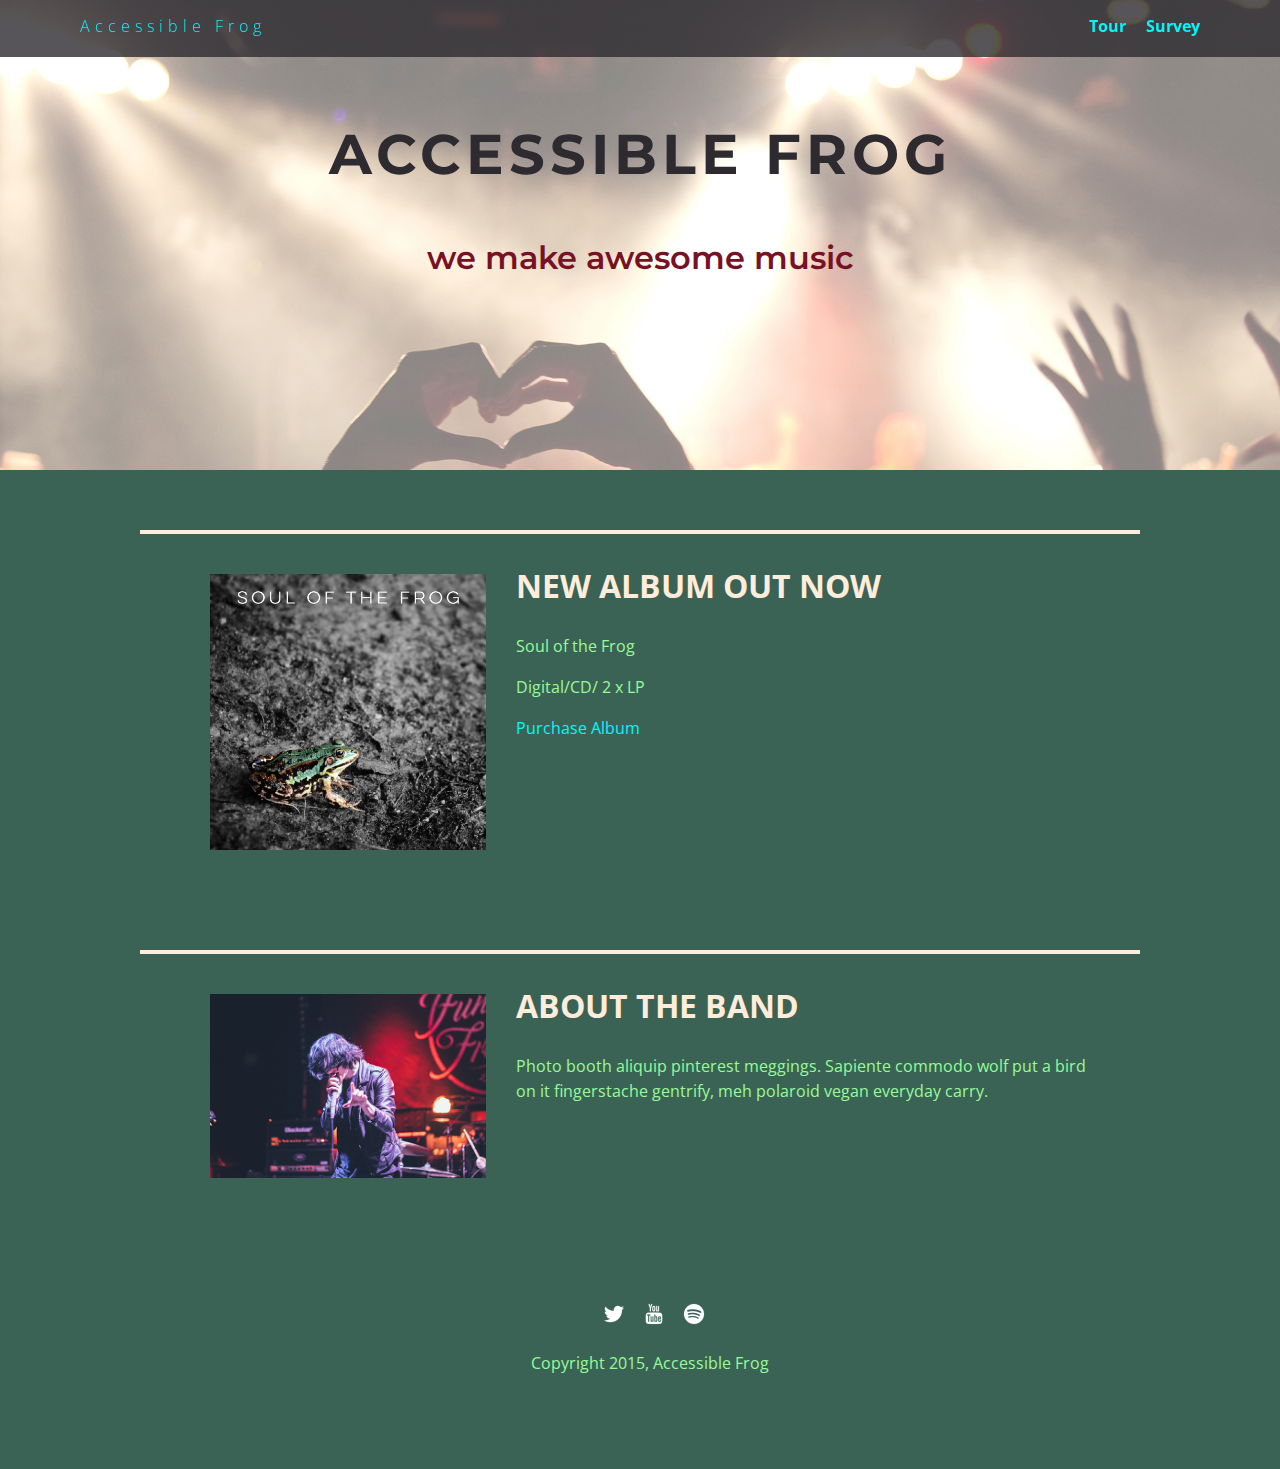
<file: index.html>
<!doctype html>
<html lang="en">
  <head>
      <meta charset="utf-8">
      <link href="css/styles.css" rel="stylesheet" type="text/css" />
      <meta name="viewport" content="width=device-width, initial-scale=1, maximum-scale=1, user-scalable=0"/>
      <link href='https://fonts.googleapis.com/css?family=Open+Sans:400,300,600' rel='stylesheet' type='text/css'>
      <link href='https://fonts.googleapis.com/css?family=Montserrat:400,700' rel='stylesheet' type='text/css'>
      <title>Accessible Frog</title>
  </head>

  <body>
    <nav role="navigation" class="main-nav">
      <ul class="nav">
        <li class="name"><a href="#">Accessible Frog</a></li>
        <li><a href="tour.html">Tour</a></li>
        <li><a href="survey.html">Survey</a></li>
      </ul>
    </nav>

    <header role="banner">
    	<h1 class="tag">Accessible Frog</h1>
    	<p class="tagline">We make awesome music</p>
    </header>

    <main role="main">
      <div class="card">
        <div class="flex">
          <img class="photo" src="img/soul_of_the_frog.jpg" alt="The cover of the Soul of the Frog album.">
          <div class="information">
            <h2 class="heading">New album out now</h2>
            <p>Soul of the Frog</p>
            <p>Digital/CD/ 2 x LP</p>
            <a href="#" class="buy">Purchase Album</a>
          </div>
        </div>
      </div>

      <div class="card">
        <div class="flex">
          <img class="photo" src="img/lead_singer.jpg" alt="The lead singer of Accessible Frog performing.">
          <div class="information">
            <h2 class="heading">About the band</h2>
            <p>Photo booth aliquip pinterest meggings. Sapiente commodo wolf put a bird on it fingerstache gentrify, meh polaroid vegan everyday carry.</p>
          </div>
        </div>
      </div>
    </main>

    <footer role="contentinfo">
      <ul>
        <li><a href="#" class="social"><img src="img/twitter-32.png" alt="Twitter logo"><span class="sr-only">Twitter</span></a></li>
        <li><a href="#" class="social"><img src="img/youtube-32.png" alt="YouTube logo"><span class="sr-only">Youtube</span></a></li>
        <li><a href="#" class="social"><img src="img/spotify-32.png" alt="Spotify logo"><span class="sr-only">Spotify</span></a></li>
      </ul>
      <p class="copyright">Copyright 2015, Accessible Frog</p>
    </footer>

  </body>
</html>
</file>
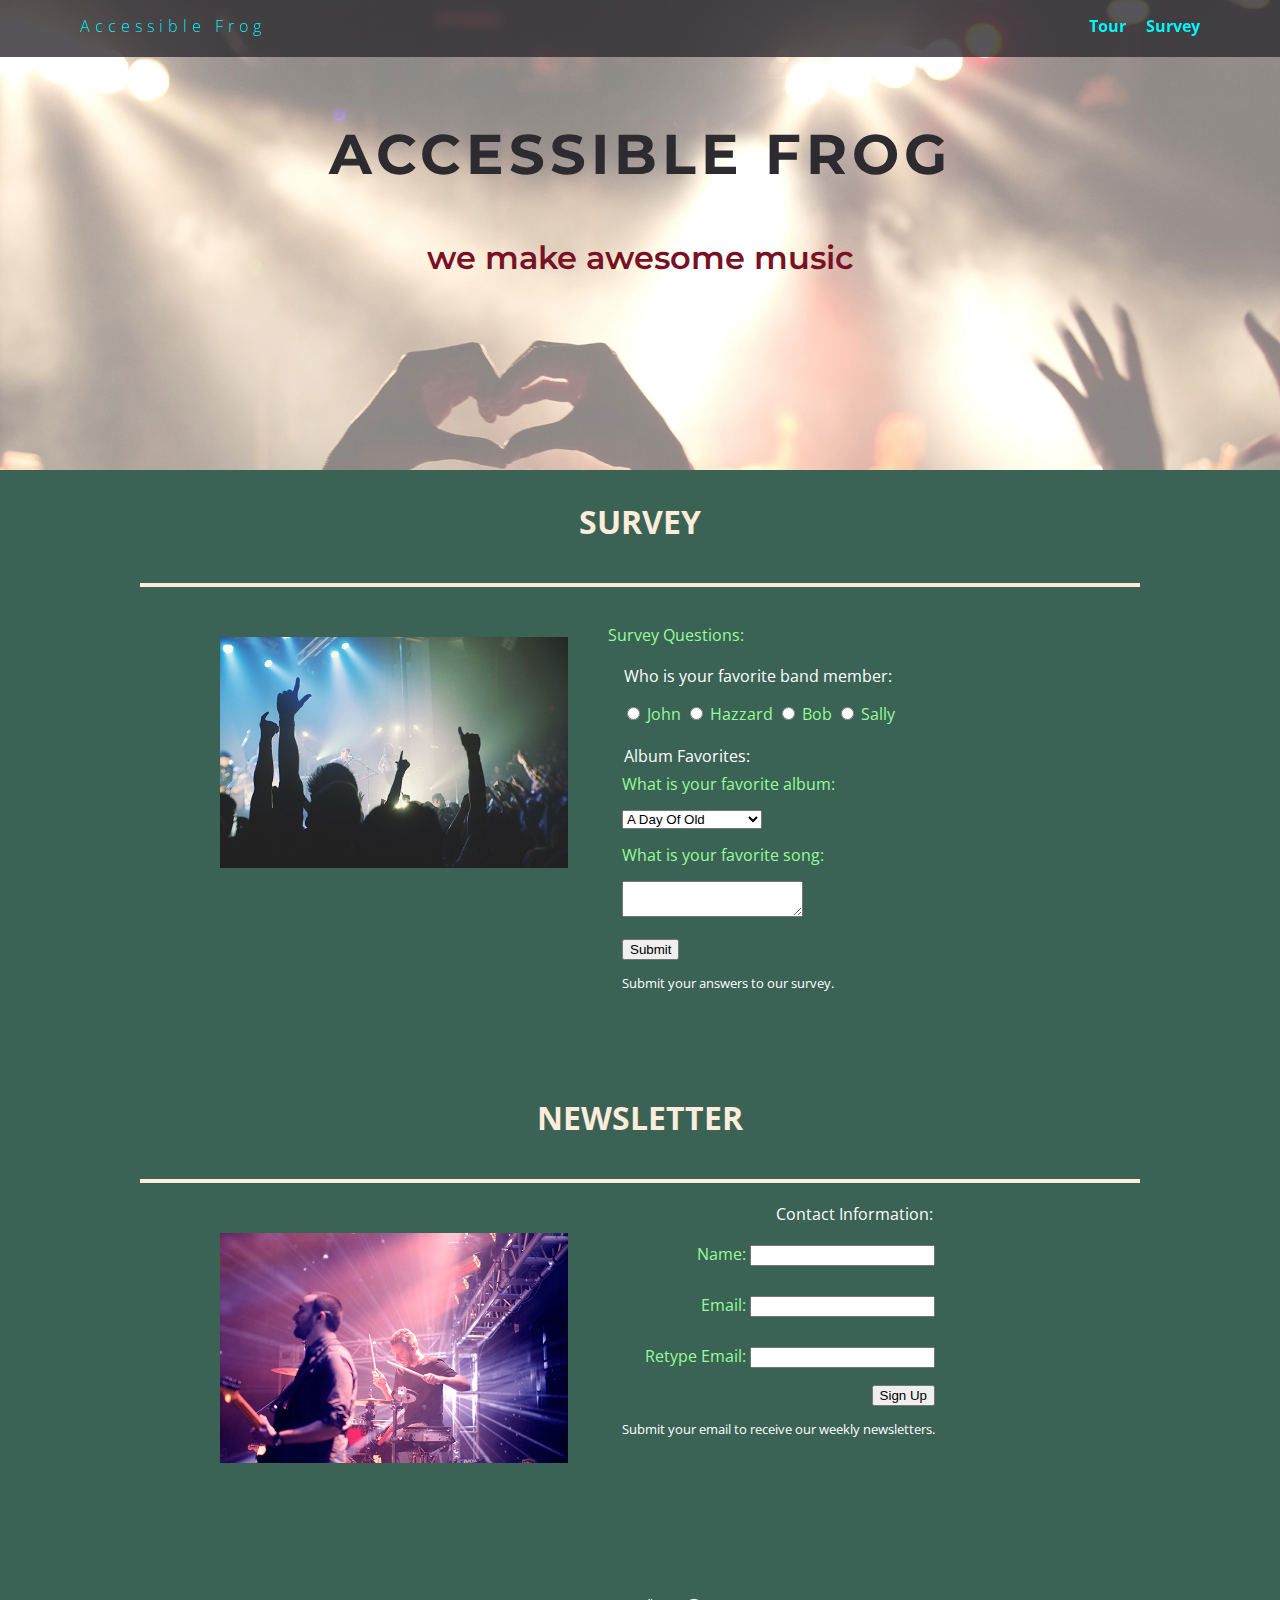
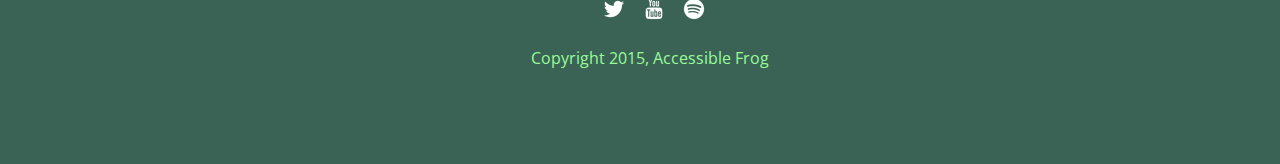
<file: survey.html>
<!doctype html>
<html lang="en">
  <head>
    <meta charset="utf-8">
    <link href="css/styles.css" rel="stylesheet" type="text/css" />
    <link href="css/survey.css" rel="stylesheet" type="text/css" />
    <meta name="viewport" content="width=device-width, initial-scale=1, maximum-scale=1, user-scalable=0"/>
    <link href='https://fonts.googleapis.com/css?family=Open+Sans:400,300,600' rel='stylesheet' type='text/css'>
    <link href='https://fonts.googleapis.com/css?family=Montserrat:400,700' rel='stylesheet' type='text/css'>

    <title>Accessible Frog</title>
  </head>

  <body>
    <nav role="navigation" class="main-nav">
      <ul class="nav">
        <li class="name"><a href="index.html">Accessible Frog</a></li>
        <li><a href="tour.html">Tour</a></li>
        <li><a href="#">Survey</a></li>
      </ul>
    </nav>

    <header role="banner">
        <h1 class="tag">Accessible Frog</h1>
    	<p class="tagline">We make awesome music</p>
    </header>

    <main >
      <h2 class="heading">Survey</h2>
      <div class="card">
        <div class="flex">
          <img class="photo" src="img/concert01.jpg" alt="The crowd cheering for Accessible Frogs.">
          <div class="container">
          	<form action="survey.html" method="post" role="form">
            <p>Survey Questions:</p>
            <fieldset>
              <legend>Who is your favorite band member:</legend>
              <input type="radio" value="John" id="John" name="band-member"> 
              <label for="John">John</label>
              <input type="radio"  id="Hazzard" value="Hazzard" name="band-member"> 
              <label for="Hazzard">Hazzard</label>
              <input type="radio" id="Bob" value="Bob" name="band-member">
              <label for="Bob">Bob</label>
              <input type="radio"  id="Sally" value="Sally" name="band-member">
              <label for="Sally">Sally</label>
              <br>
              </fieldset>
              <fieldset>
              	<legend>Album Favorites:</legend>
              <label for="albums">What is your favorite album:</label>
              <br/>
              <select id="albums" name="select">
                <option value="1">A Day Of Old</option>
                <option value="2">Diamond Fireworks</option>
                <option value="3">Enjoy Your Desire</option>
                <option value="4">Finding My Shadow</option>
                <option value="5">Heroic Forever</option>
                <option value="6">Midnight Fires</option>
				<option value="7">Music Of My Life</option>
                <option value="8">Party For An Angel</option>
                <option value="9">Song For Yesterday</option>
				<option value="10">Street Of The Rider</option>
                <option value="11">This Is For You</option>
               </select>
               <br/>
              <label class="input" for="song">What is your favorite song:</label>
              <br/>
              <textarea id="song"></textarea> <br/>
              <button type="submit" aria-describedby="survey">Submit</button>
              <p class="form-guide" id="survey">Submit your answers to our survey.</p>
              </fieldset>
              </form>
          </div>
        </div>
      </div>
   
   	<h2 class= "heading">Newsletter</h2>
      
      <div class="card">
        <div class="flex">
          <img class="photo" src="img/the_band.jpg" alt="The band performing a concert.">
            <div class="container newsletter">
            <form action="survey.html" method="post" role="form">
      <fieldset class="newsletter">
      	<legend>Contact Information:</legend>
                  <label for="name">Name: </label><input id="name" type="text" name="name"><br/>
                  <label for="email">Email:</label> <input id="email" type ="email" name="email"><br/>
                  <label for="re-email">Retype Email:</label> <input id="re-email" type ="email" name="resubmit-mail"><br/>
                  <button type="submit" aria-describedby="email-signup">Sign Up</button>
                  <p class="form-guide" id="email-signup">Submit your email to receive our weekly newsletters.</p>
                  </fieldset>
      			</form>
              </div>
            </div>
        </div>
    </main>

<footer role="contentinfo">
      <ul>
        <li><a href="#" class="social"><img src="img/twitter-32.png" alt="Twitter logo"><span class="sr-only">Twitter</span></a></li>
        <li><a href="#" class="social"><img src="img/youtube-32.png" alt="YouTube logo"><span class="sr-only">Youtube</span></a></li>
        <li><a href="#" class="social"><img src="img/spotify-32.png" alt="Spotify logo"><span class="sr-only">Spotify</span></a></li>
      </ul>
      <p class="copyright">Copyright 2015, Accessible Frog</p>
    </footer>

  </body>
</html>
</file>
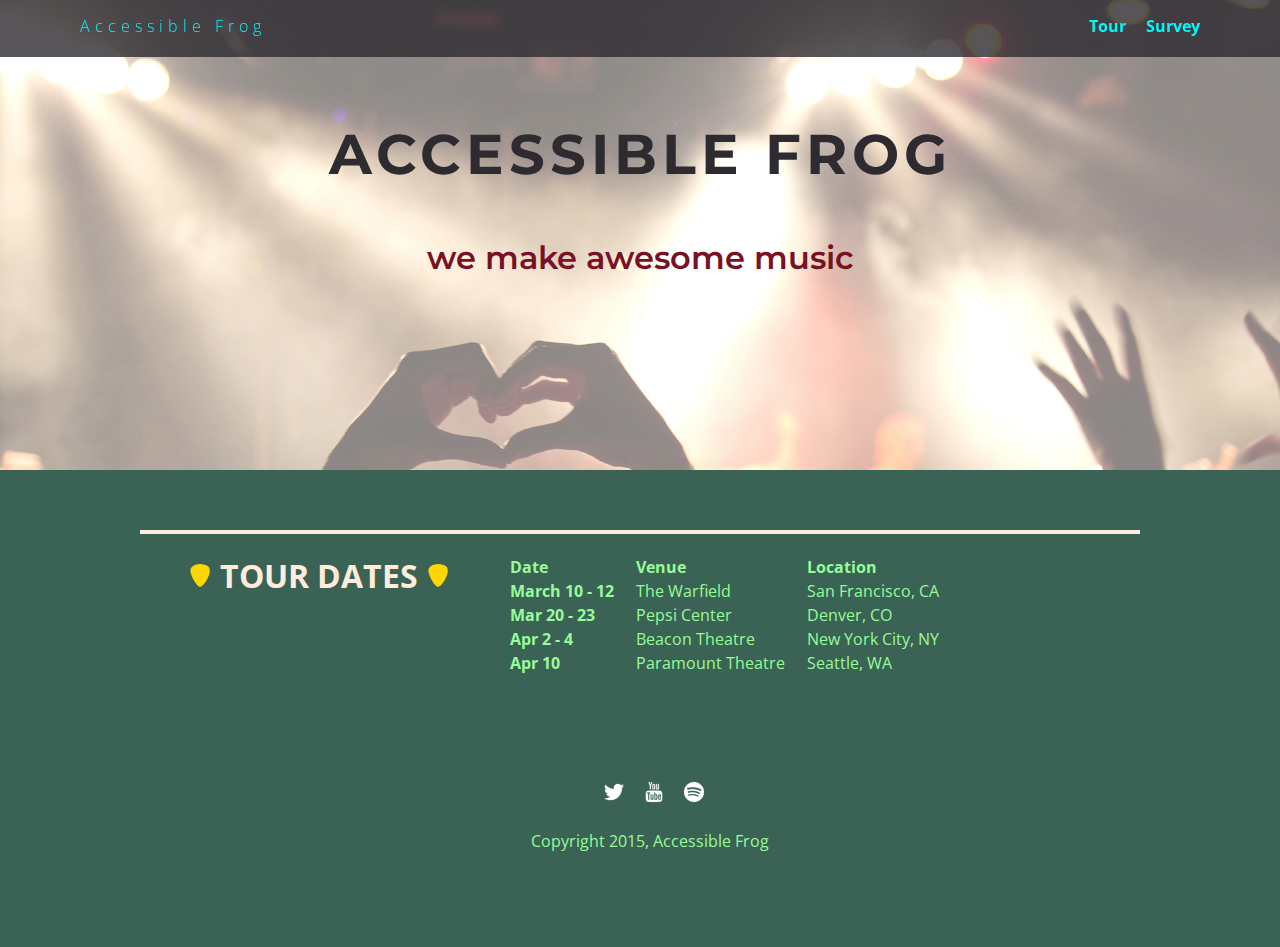
<file: tour.html>
<!doctype html>
<html lang="en">
  <head>
      <meta charset="utf-8">
      <link href="css/styles.css" rel="stylesheet" type="text/css" />
      <link href="css/tour.css" rel="stylesheet" type="text/css" />
      <meta name="viewport" content="width=device-width, initial-scale=1, maximum-scale=1, user-scalable=0"/>
      <link href='https://fonts.googleapis.com/css?family=Open+Sans:400,300,600' rel='stylesheet' type='text/css'>
      <link href='https://fonts.googleapis.com/css?family=Montserrat:400,700' rel='stylesheet' type='text/css'>

      <title>Accessible Frog</title>
  </head>

  <body>
    <nav role="navigation" class="main-nav">
      <ul class="nav">
        <li class="name"><a href="index.html">Accessible Frog</a></li>
        <li><a href="#">Tour</a></li>
        <li><a href="survey.html">Survey</a></li>
      </ul>
    </nav>

    <header role="banner">
        <h1 class="tag">Accessible Frog</h1>
    	<p class="tagline">We make awesome music</p>
    </header>

    <main role="main">
      <div class="card">
        <div class="flex">
          <svg class="guitar-pick" xmlns="http://www.w3.org/2000/svg"
			 width="51.000000pt" height="59.000000pt" viewBox="0 0 51.000000 59.000000"
			 preserveAspectRatio="xMidYMid meet">
			<g transform="translate(0.000000,59.000000) scale(0.100000,-0.100000)"
			fill="#000000" stroke="none">
			<path class="pick" d="M210 583 c-100 -11 -180 -64 -196 -130 -28 -109 155 -443 242 -443
			40 0 86 40 139 121 71 106 108 201 109 279 1 75 -15 105 -75 139 -29 17 -159
			45 -179 39 -3 -1 -21 -3 -40 -5z"/>
			</g>
			</svg>
          <h3 class= "heading">Tour Dates</h3>
          <svg class="guitar-pick" xmlns="http://www.w3.org/2000/svg"
			 width="51.000000pt" height="59.000000pt" viewBox="0 0 51.000000 59.000000"
			 preserveAspectRatio="xMidYMid meet">
			<g transform="translate(0.000000,59.000000) scale(0.100000,-0.100000)"
			fill="#000000" stroke="none">
			<path class="pick" d="M210 583 c-100 -11 -180 -64 -196 -130 -28 -109 155 -443 242 -443
			40 0 86 40 139 121 71 106 108 201 109 279 1 75 -15 105 -75 139 -29 17 -159
			45 -179 39 -3 -1 -21 -3 -40 -5z"/>
			</g>
			</svg>
          <table>
          <caption>Tour Information</caption>
          <thead>
        <tr>
          <th scope="col">Date</th>
          <th scope="col">Venue</th>
          <th scope="col">Location</th>
        </tr>
        </thead>
        <tbody>
        <tr>
          <th scope="row">March 10 - 12</th>
          <td>The Warfield</td>
          <td>San Francisco, CA</td>
        </tr>
        <tr>
        	<th scope="row">Mar 20 - 23</th>
        	<td>Pepsi Center</td>                 
        	<td>Denver, CO</td>
        </tr>
        <tr>
        	<th scope="row">Apr 2 - 4</th>
        	<td>Beacon Theatre</td>
        	<td>New York City, NY</td>
        </tr>
             <tr>
             <th scope="row">Apr 10</th>
             <td>Paramount Theatre</td>     
             <td>Seattle, WA</td>
             </tr>
       </tbody>

          </table>
        </div>
      </div>
    </main>
    
    <footer role="contentinfo">
      <ul>
        <li><a href="#" class="social"><img src="img/twitter-32.png" alt="Twitter logo"><span class="sr-only">Twitter</span></a></li>
        <li><a href="#" class="social"><img src="img/youtube-32.png" alt="YouTube logo"><span class="sr-only">Youtube</span></a></li>
        <li><a href="#" class="social"><img src="img/spotify-32.png" alt="Spotify logo"><span class="sr-only">Spotify</span></a></li>
      </ul>
      <p class="copyright">Copyright 2015, Accessible Frog</p>
    </footer>

  </body>
</html>
</file>
<file: css/styles.css>
/* Global Layout Set-up */
* {
  box-sizing: border-box;
}

body {
  margin: 0;
  padding: 0;
  text-align: center;
  font-family: 'Open Sans', sans-serif;
  color: #98fb98;
  background: #3A6355;
  
}

/* Link Styles */

a {
  text-decoration: none;
  color: #00f8fb;
}

a:hover {
  color: #baf73c;
}

/* Section Styles */

.main-nav {
  width: 100%;
  background: rgba(45, 43, 48, 0.8);
  min-height: 30px;
  padding: 10px;
  position: fixed;
  text-align: center;
}

.nav {
  display: flex;
  justify-content: space-around;
  font-weight: 700;
  list-style-type: none;
  margin: 0 auto;
  padding: 0;
}

.nav .name {
  display: block;
  margin-right: auto;
  color: white;
  letter-spacing: 5px;
}

.nav li {
  padding: 5px 10px 10px 10px;
}

.nav a {
  transition: all .5s;
  color: #00f8fb;
}

.nav a:hover {
  color: #baf73c;
}

header {
  text-align: center;
  background: url('../img/concert02_no_text.jpg') no-repeat top center ;
  background-size: cover;
  overflow: hidden;
  padding-top: 60px;
  height: 350px;
  font-family: 'Montserrat', sans-serif;
}

.tag {
  color: rgb(45, 43, 48);
  padding: 30px;
  letter-spacing: 5px;
  text-transform: uppercase;
  font-size: 3.5em;
  margin: 30px 0 10px;
}

.name{
  font-weight: 300;
}

.tagline {
  font-weight: 600;
  padding: 10px 0 20px;
  text-transform: lowercase;
  color: #781125;
  font-size: 2em;
  margin: 10px;
}

.card {
  margin: 30px;
  padding: 20px 40px 40px;
  text-align: left;
  border-top: 4px solid #ffecdb;
  clear: both;
}
.card:hover {
  border-color: #ffd700;
}


.photo{
  display: block;
  width: 200px;
  height: 0%;
  margin: 0 auto;
}

.information{
  width: 100%;
  text-align: center;
  /*display: inline-block;
  position: absolute;*/
}

.heading{
  font-size: 2em;
  text-transform: uppercase;
  color: #ffecdb;
  margin-top: 10px;
}

caption {
	display: none;
}

/* Footer styles */

footer {
  width: 100%;
  min-height: 30px;
  padding: 20px 0 40px 20px;
}

footer .copyright {
  top: -8px;
  font-size: .75em;
}

footer ul {
  list-style-type: none;
  margin: 0;
  padding: 0;
}

footer ul li {
  display: inline-block;
}

a.social {
  display: inline-block;
  margin-left: 5px;
  width: 30px;
  height: 30px;
  background-size: 30px 30px;
  opacity: 1;
  transition: all .5s;
  background-color: #3A6355;

}

a.social:hover {
  opacity: .5;
}

.sr-only {
	position:absolute;
	left:-10000px;
	top:auto;
	width:1px;
	height:1px;
	overflow:hidden;
}
.clearfix {
  clear: both;
}

/* Styles for larger screens */
@media screen and (min-width: 840px) {

  .flex {
    display: -ms-flexbox;      /* TWEENER - IE 10 */
    display: flex;
    max-width: 1200px;
    -ms-flex-pack: distribute;
  }

  header {
    min-height: 470px;
  }

  .nav {
    max-width: 1200px;
    padding: 0 30px;
  }


  main {
    padding-top: 20px;
  }

  main p {
    line-height: 1.6em;
  }

  .card{
    margin: 40px auto;
    padding: 20px 40px 40px;
    width: 80%;
    max-width: 1000px;
  }

  .photo{
    width: 30%;
    margin: 20px 30px;
  }

  .information{
    text-align: left;
  }

  footer {
    font-size: 1.3em;
    max-width: 1200px;
    margin: 40px auto;
  }
}
</file>
<file: css/survey.css>
/* Survey page styles */

.photo{
  width: 60%;
  padding: 10px;
}

form {
  margin: 0 auto;
  text-align: left;
  display: inline-block;
}

fieldset {
	border: none;
}

label, select {
	cursor: pointer;
}

input, select, textarea {
	margin-top: 15px;
	margin-bottom: 15px;
}

input:focus,
select:focus,
textarea:focus,
button:focus {
  border: 2px solid rgba(70, 105, 139, 1);
}

input[type=radio]:checked {
  box-shadow: 0 0 1px 2px rgba(70, 105, 139, 1);
}

.container{
  text-align: center;
}

.newsletter {
    text-align: right;
}

.form-guide {
	color: #fff;
	font-size: 0.8em;
}

legend {
	color: #fff;
}

/* Styles for larger screens */
@media screen and (min-width: 840px) {
  .photo{
    width: 40%;
  }
}
</file>
<file: css/tour.css>
/* Tour page styles */

table {
  font-family: 'Open Sans', sans-serif;
  margin:0 40px;
}

td, th {
	padding: 0 10px;
}

.heading{
  display: inline-block;
  margin: 0;
}

.guitar-pick{
  width: 40px;
  height: 0%;
  padding: 10px;
}

.pick {
	fill: #ffd700;
}
</file>
